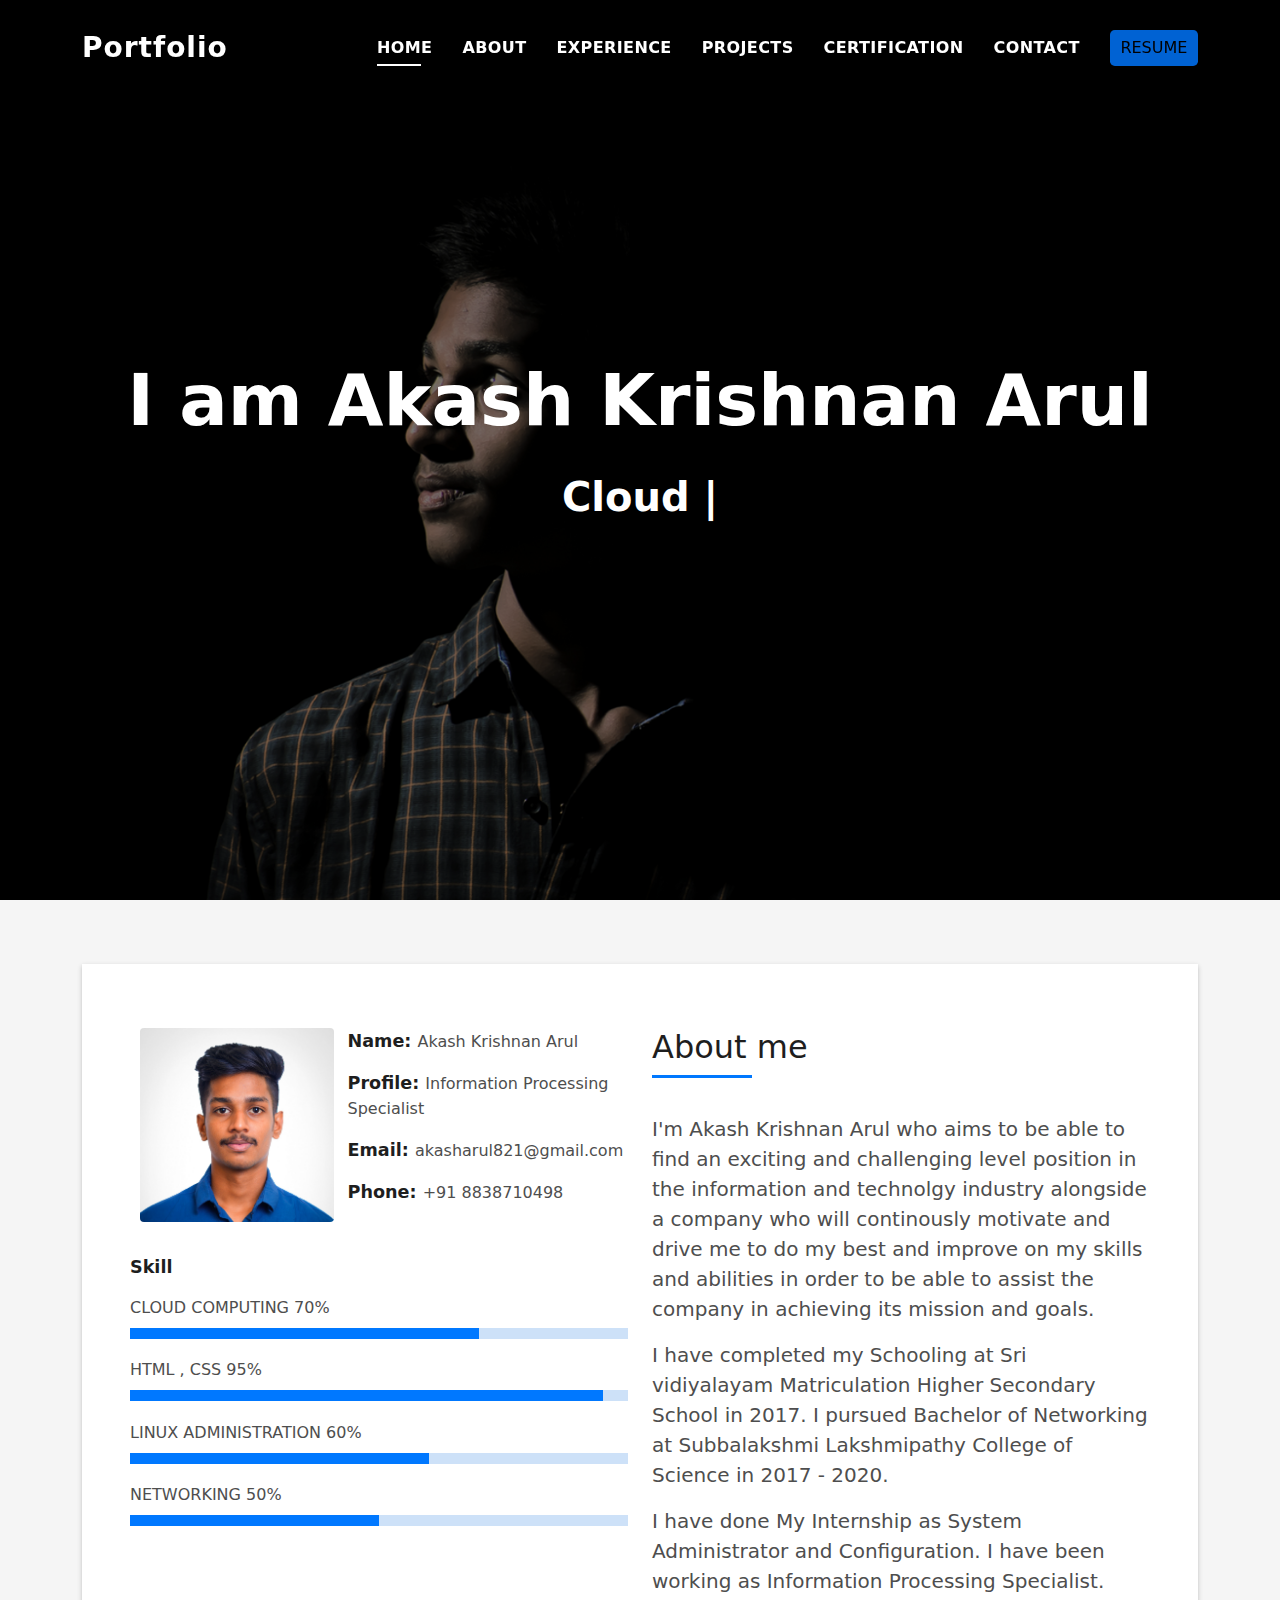
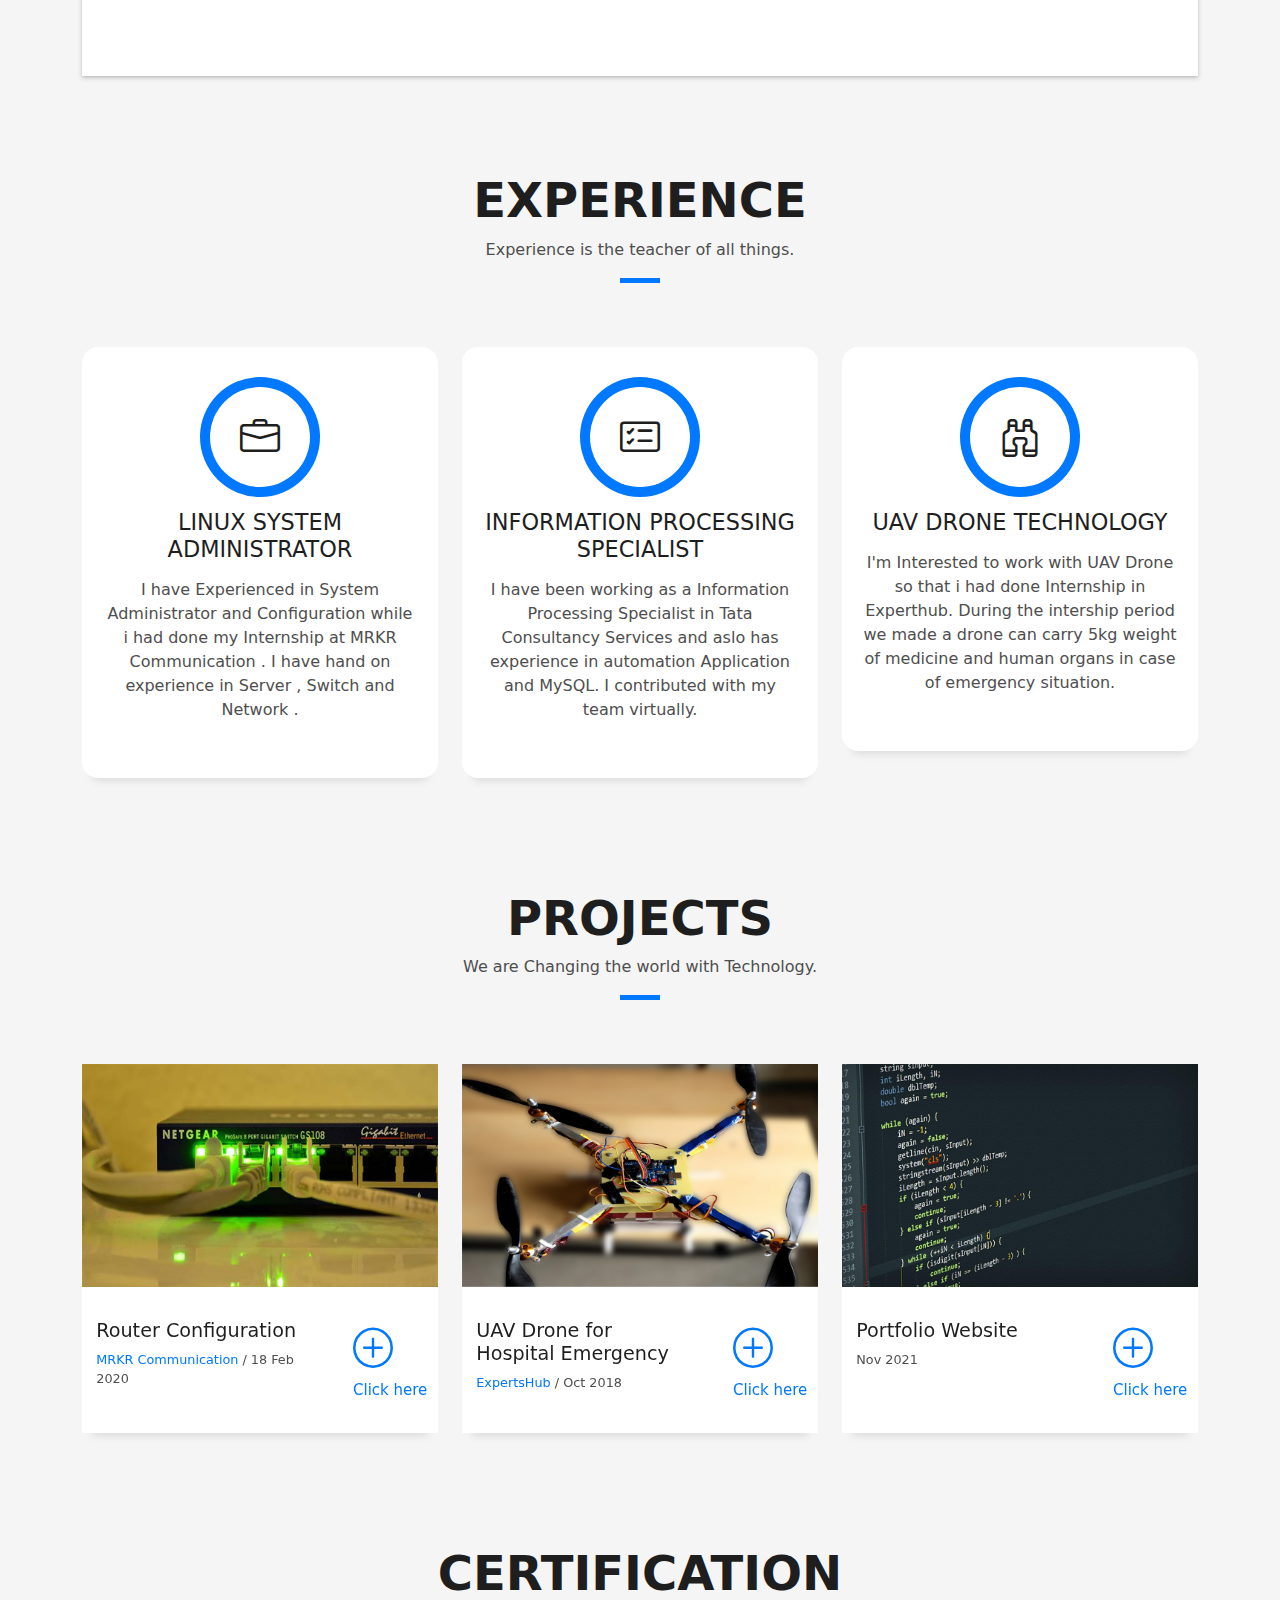
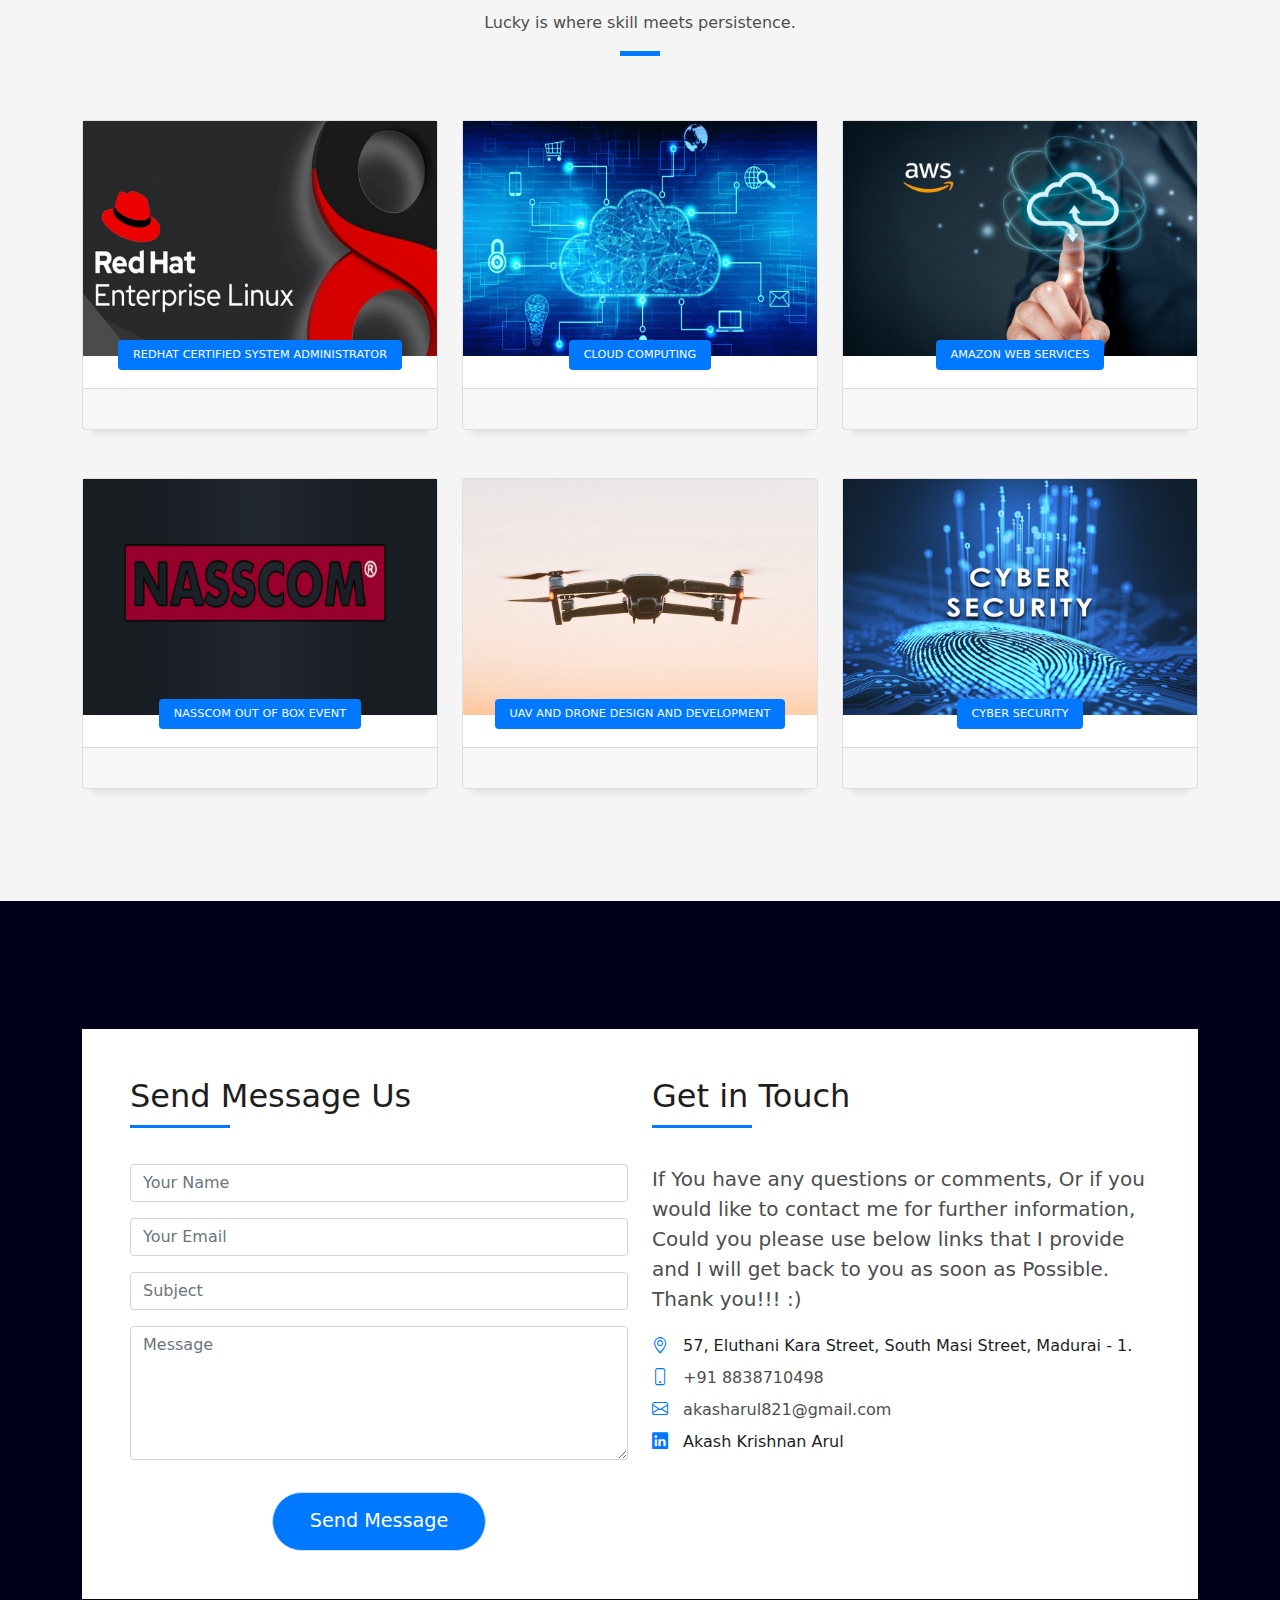
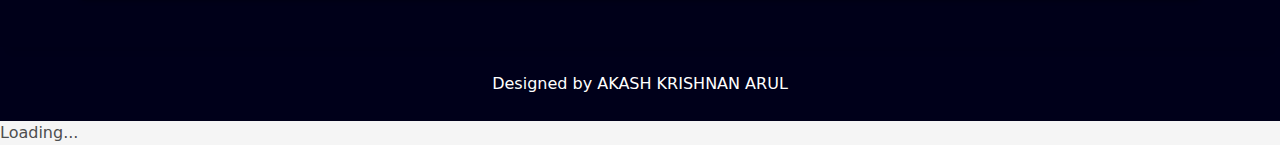
<file: index.html>
<!DOCTYPE html>
<html lang="en">

<head>
  
  <!-- Global site tag (gtag.js) - Google Analytics -->
<script async src="https://www.googletagmanager.com/gtag/js?id=G-VMKD4ZJN0X"></script>
<script>
  window.dataLayer = window.dataLayer || [];
  function gtag(){dataLayer.push(arguments);}
  gtag('js', new Date());

  gtag('config', 'G-VMKD4ZJN0X');
</script>
  
  <meta charset="utf-8">
  <meta content="width=device-width, initial-scale=1.0" name="viewport">

  <title>Akash Krishnan Arul Portfolio</title>
  <meta content="" name="description">
  <meta content="" name="keywords">

  <!-- Favicons -->
  <link href="assets/img/AK icon.jpg" rel="icon">
  <link href="assets/img/AK--icon.jpg" rel="apple-touch-icon">

  <!-- Vendor CSS Files -->
  <link href="assets/vendor/bootstrap/css/bootstrap.min.css" rel="stylesheet">
  <link href="assets/vendor/bootstrap-icons/bootstrap-icons.css" rel="stylesheet">
  <link href="assets/vendor/glightbox/css/glightbox.min.css" rel="stylesheet">
  <link href="assets/vendor/swiper/swiper-bundle.min.css" rel="stylesheet">

  <!-- Template Main CSS File -->
  <link href="assets/css/style.css" rel="stylesheet">
   <!-- Template Main ajax script -->
  <script src="https://ajax.googleapis.com/ajax/libs/jquery/3.5.1/jquery.min.js"></script>
</head>

<body>



  <!-- ======= Header ======= -->
  <header id="header" class="fixed-top">
    <div class="container d-flex align-items-center justify-content-between">

      <h1 class="logo"><a href="index.html">Portfolio</a></h1>
      <!-- Uncomment below if you prefer to use an image logo -->
      <!-- <a href="index.html" class="logo"><img src="assets/img/logo.png" alt="" class="img-fluid"></a>-->

      <nav id="navbar" class="navbar">
        <ul>
          <li><a class="nav-link scrollto active" href="#hero">Home</a></li>
          <li><a  class="nav-link scrollto" href="#about">About</a></li>
          <li><a class="nav-link scrollto" href="#services">Experience</a></li>
          <li><a class="nav-link scrollto " href="#work">Projects</a></li>
           <li><a class="nav-link scrollto " href="#blog">Certification</a></li>
          <li><a class="nav-link scrollto" href="#contact">Contact</a></li>
          <li><a href="assets\file\A Akash Krishnan .pdf" input type="button" value="Download!"> <button class="button button3">RESUME </button></a></li>
        </ul>
        <i class="bi bi-list mobile-nav-toggle"></i>
      </nav><!-- .navbar -->

    </div>
  </header><!-- End Header -->

  <!-- ======= Hero Section ======= -->
  <div id="hero" class="hero route bg-image" style="background-image: url(assets/img/AKBG.jpg)">
    <div class="overlay-itro"></div>
    <div class="hero-content display-table">
      <div class="table-cell">
        <div class="container">
          <!--<p class="display-6 color-d">Hello, world!</p>-->
          <h1 class="hero-title mb-4">I am Akash Krishnan Arul</h1>
          <p class="hero-subtitle"><span class="typed" data-typed-items="Cloud Engineer, Linux Administrator,Web Designer, Web Developer,"></span></p>
          <!-- <p class="pt-3"><a class="btn btn-primary btn js-scroll px-4" href="#about" role="button">Learn More</a></p> -->
        </div>
      </div>
    </div>
  </div><!-- End Hero Section -->

  <main id="main">

    <!-- ======= About Section ======= -->
    <section id="about" class="about-mf sect-pt4 route">
      <div class="container">
        <div class="row">
          <div class="col-sm-12">
            <div class="box-shadow-full">
              <div class="row">
                <div class="col-md-6">
                  <div class="row">
                    <div class="col-sm-6 col-md-5">
                      <div class="about-img">
                        <img src="assets/img/ak.jpg" class="img-fluid rounded b-shadow-a" alt="">
                      </div>
                    </div>
                    <div class="col-sm-6 col-md-7">
                      <div class="about-info">
                        <p><span class="title-s">Name: </span> <span>Akash Krishnan Arul</span></p>
                        <p><span class="title-s">Profile: </span> <span>Information Processing Specialist  </span></p>
                        <p><span class="title-s">Email: </span> <span>akasharul821@gmail.com</span></p>
                        <p><span class="title-s">Phone: </span> <span>+91 8838710498</span></p>
                      </div>
                    </div>
                  </div>
                  <div class="skill-mf">
                    <p class="title-s">Skill</p>
                    <span>CLOUD COMPUTING</span> <span class="pull-right">70%</span>
                    <div class="progress progress-moved">
                      <div class="progress-bar" role="progressbar" style="width: 70%;" aria-valuenow="70" aria-valuemin="0" aria-valuemax="100"></div>
                    </div>
                    <span>HTML , CSS</span> <span class="pull-right">95%</span>
                    <div class="progress progress-moved">
                      <div class="progress-bar" role="progressbar" style="width: 95%" aria-valuenow="100" aria-valuemin="0" aria-valuemax="100"></div>
                    </div>
                    <span>LINUX ADMINISTRATION</span> <span class="pull-right">60%</span>
                    <div class="progress progress-moved">
                      <div class="progress-bar" role="progressbar" style="width: 60%" aria-valuenow="60" aria-valuemin="0" aria-valuemax="100"></div>
                    </div>
                    <span>NETWORKING</span> <span class="pull-right">50%</span>
                    <div class="progress progress-moved">
                      <div class="progress-bar" role="progressbar" style="width: 50%" aria-valuenow="50" aria-valuemin="0" aria-valuemax="100"></div>
                    </div>
                  </div>
                </div>
                <div class="col-md-6">
                  <div class="about-me pt-4 pt-md-0">
                    <div class="title-box-2">
                      <h5 class="title-left">
                        About me
                      </h5>
                    </div>
                    <p class="lead">
                     I'm Akash Krishnan Arul who aims to be able to find an exciting and challenging  level position in the information and technolgy industry alongside a company who will continously motivate and drive me to do my best and improve on my skills and abilities in order to be able to assist the company in achieving its  mission and goals. 
                    </p>
                    <p class="lead">
                     I have completed my Schooling at Sri vidiyalayam Matriculation Higher Secondary School in 2017. I pursued Bachelor of Networking at Subbalakshmi Lakshmipathy College of Science in 2017 - 2020. 
                    </p>
                    <p class="lead">
                     I have done My Internship as System Administrator and Configuration. I have been working as Information Processing Specialist.
                    </p>
                  </div>
                </div>
              </div>
            </div>
          </div>
        </div>
      </div>
    </section><!-- End About Section -->

    <!-- ======= Services Section ======= -->
    <section id="services" class="services-mf pt-5 route">
      <div class="container">
        <div class="row">
          <div class="col-sm-12">
            <div class="title-box text-center">
              <h3 class="title-a">
                Experience 
              </h3>
              <p class="subtitle-a">
                 Experience is the teacher of all things.
              </p>
              <div class="line-mf"></div>
            </div>
          </div>
        </div>
        <div class="row">
          <div class="col-md-4">
            <div class="service-box">
              <div class="service-ico">
                <span class="ico-circle"><i class="bi bi-briefcase"></i></span>
              </div>
              <div class="service-content">
                <h2 class="s-title">Linux System Administrator</h2>
                <p class="s-description text-center">
                 I have Experienced in System Administrator and Configuration while i had done my Internship  at MRKR Communication . I have hand on experience in Server , Switch and Network .
                </p>
              </div>
            </div>
          </div>
          <div class="col-md-4">
            <div class="service-box">
              <div class="service-ico">
                <span class="ico-circle"><i class="bi bi-card-checklist"></i></span>
              </div>
              <div class="service-content">
                <h2 class="s-title">Information Processing Specialist</h2>
                <p class="s-description text-center">
                 I have been working as a Information Processing Specialist in Tata Consultancy Services and aslo has experience in automation Application and MySQL. I contributed with my team virtually.
                </p>
              </div>
            </div>
          </div>
          <div class="col-md-4">
            <div class="service-box">
              <div class="service-ico">
              <span class="ico-circle"><i class="bi bi-binoculars"></i></span>
              </div>
              <div class="service-content">
                <h2 class="s-title">UAV Drone Technology</h2>
                <p class="s-description text-center">
                 I'm Interested to work with UAV Drone so that i had done Internship in Experthub. During the intership period we made a drone can carry 5kg weight of medicine and human organs in case of emergency situation. 
                </p>
              </div>
            </div>
          </div>
        </div>
      </div>
    </section><!-- End Services Section -->

    <!-- ======= Portfolio Section ======= -->
    <section id="work" class="portfolio-mf sect-pt4 route">
      <div class="container">
        <div class="row">
          <div class="col-sm-12">
            <div class="title-box text-center">
              <h3 class="title-a">
                Projects
              </h3>
              <p class="subtitle-a">
                We are Changing the world with Technology. 
              </p>
              <div class="line-mf"></div>
            </div>
          </div>
        </div>
        <div class="row">
          <div class="col-md-4">
            <div class="work-box">
              <a href="assets/img/project2.jpg" data-gallery="portfolioGallery" class="portfolio-lightbox">
                <div class="work-img">
                  <img src="assets/img/project2.jpg" alt="" class="img-fluid">
                </div>
              </a>
              <div class="work-content">
                <div class="row">
                  <div class="col-sm-8">
                    <h2 class="w-title">Router Configuration</h2>
                    <div class="w-more">
                      <span class="w-ctegory">MRKR Communication</span> / <span class="w-date">18 Feb 2020</span>
                    </div>
                  </div>
                  <div class="col-sm-4">
                    <div class="w-like">
                      <a href="portfolio-details.html"> <span class="bi bi-plus-circle"></span></a><p style="font-size:15px">Click here</p>
                    </div>
                  </div>
                </div>
              </div>
            </div>
          </div>
          <div class="col-md-4">
            <div class="work-box">
              <a href="assets/img/Project.jpg" data-gallery="portfolioGallery" class="portfolio-lightbox">
                <div class="work-img">
                  <img src="assets/img/Project.jpg" alt="" class="img-fluid">
                </div>
              </a>
              <div class="work-content">
                <div class="row">
                  <div class="col-sm-8">
                    <h2 class="w-title">UAV Drone for Hospital Emergency</h2>
                    <div class="w-more">
                      <span class="w-ctegory">ExpertsHub</span> / <span class="w-date"> Oct 2018</span>
                    </div>
                  </div>
                  <div class="col-sm-4">
                    <div class="w-like">
                      <a href="portfolio-details 2.html"> <span class="bi bi-plus-circle"></span></a><p style="font-size:15px">Click here</p>
                    </div>
                  </div>
                </div>
              </div>
            </div>
          </div>
          <div class="col-md-4">
            <div class="work-box">
              <a href="assets/img/project3.jpg" data-gallery="portfolioGallery" class="portfolio-lightbox">
                <div class="work-img">
                  <img src="assets/img/project3.jpg" alt="" class="img-fluid">
                </div>
              </a>
              <div class="work-content">
                <div class="row">
                  <div class="col-sm-8">
                    <h2 class="w-title">Portfolio Website</h2>
                    <div class="w-more">
                     <span class="w-date">Nov 2021</span>
                     <p> </p>
                    </div>
                  </div>
                  <div class="col-sm-4">
                    <div class="w-like">
                      <a href="portfolio-details 3.html"> <span class="bi bi-plus-circle"></span></a><p style="font-size:15px">Click here</p>
                    </div>
                  </div>
                </div>
              </div>
            </div>
          </div>
        </div>
      </div>
    </section><!-- End Portfolio Section -->
     <!-- ======= Blog Section ======= -->
    <section id="blog" class="blog-mf sect-pt4 route">
      <div class="container">
        <div class="row">
          <div class="col-sm-12">
            <div class="title-box text-center">
              <h3 class="title-a">
                Certification
              </h3>
              <p class="subtitle-a">
                Lucky is where skill meets persistence.
              </p>
              <div class="line-mf"></div>
            </div>
          </div>
        </div>
        <div class="row">
          <div class="col-md-4">
            <div class="card card-blog">
              <div class="card-img">
                <img src="assets/img/redhat.jpg" alt="" class="img-fluid"></a>
              </div>
              <div class="card-body">
                <div class="card-category-box">
                  <div class="card-category">
                    <h6 class="category">Redhat Certified System Administrator</h6>
                  </div>
                </div>
              </div>
              <div class="card-footer">
                <div class="post-author">
                </div>
              </div>
            </div>
        </div>
           <div class="col-md-4">
            <div class="card card-blog">
              <div class="card-img">
               <img src="assets/img/CLOUD.jpg" alt="" class="img-fluid"></a>
              </div>
              <div class="card-body">
                <div class="card-category-box">
                  <div class="card-category">
                    <h6 class="category">Cloud Computing </h6>
                  </div>
                </div>
              </div>
              <div class="card-footer">
                <div class="post-author">
                </div>
              </div>
            </div>
          </div>
          <div class="col-md-4">
            <div class="card card-blog">
              <div class="card-img">
                <img src="assets/img/AWS.jpg" alt="" class="img-fluid"></a>
              </div>
              <div class="card-body">
                <div class="card-category-box">
                  <div class="card-category">
                    <h6 class="category">Amazon Web Services</h6>
                  </div>
                </div>
              </div>
              <div class="card-footer">
                <div class="post-author">
                </div>
              </div>
            </div>
          </div>
           <div class="col-md-4">
            <div class="card card-blog">
              <div class="card-img">
                <img src="assets/img/Nasscom.jpg" alt="" class="img-fluid"></a>
              </div>
              <div class="card-body">
                <div class="card-category-box">
                  <div class="card-category">
                    <h6 class="category">NASSCOM Out of Box Event</h6>
                  </div>
                </div>
              </div>
              <div class="card-footer">
                <div class="post-author">
                </div>
              </div>
            </div>
          </div>
          <div class="col-md-4">
            <div class="card card-blog">
              <div class="card-img">
                <img src="assets/img/drone.jpg" alt="" class="img-fluid"></a>
              </div>
              <div class="card-body">
                <div class="card-category-box">
                  <div class="card-category">
                    <h6 class="category">UAV and Drone Design and Development</h6>
                  </div>
                </div>
              </div>
              <div class="card-footer">
                <div class="post-author">
                </div>
              </div>
            </div>
          </div>
           <div class="col-md-4">
            <div class="card card-blog">
              <div class="card-img">
               <img src="assets/img/cyber.jpg" alt="" class="img-fluid"></a>
              </div>
              <div class="card-body">
                <div class="card-category-box">
                  <div class="card-category">
                    <h6 class="category">Cyber Security</h6>
                  </div>
                </div>
              </div>
              <div class="card-footer">
                <div class="post-author">
                </div>
              </div>
            </div>
          </div>
        </div>
      </div>
    </section><!-- End Blog Section -->

    <!-- ======= Contact Section ======= -->
    <section id="contact" class="paralax-mf footer-paralax bg-image sect-mt4 route" style="background-image: url(assets/img/Down-bg.jpg)">
      <div class="overlay-mf"></div>
      <div class="container">
        <div class="row">
          <div class="col-sm-12">
            <div class="contact-mf">
              <div id="contact" class="box-shadow-full">
                <div class="row">
                  <div class="col-md-6">
                    <div class="title-box-2">
                      <h5 class="title-left">
                        Send Message Us
                      </h5>
                    </div>
                    <div>
                      <form action=""   id="submit-form">
                        <div class="row">
                          <div class="col-md-12 mb-3">
                            <div class="form-group">
                              <input type="text" name="name" class="form-control" id="name" placeholder="Your Name" required>
                            </div>
                          </div>
                          <div class="col-md-12 mb-3">
                            <div class="form-group">
                              <input type="email" class="form-control" name="email" id="email" placeholder="Your Email" required>
                            </div>
                          </div>
                          <div class="col-md-12 mb-3">
                            <div class="form-group">
                              <input type="text" class="form-control" name="subject" id="subject" placeholder="Subject" required>
                            </div>
                          </div>
                          <div class="col-md-12">
                            <div class="form-group">
                              <textarea class="form-control" name="message" rows="5" placeholder="Message" required></textarea>
                            </div>
                          </div>
                          <div class="col-md-12 text-center my-3">
                            <div class="error-message"></div>
                          </div>
                          <div class="col-md-12 text-center">
                            <button type="submit" onclick="alert('Successfully Sent !')" class="button button-a button-big button-rouded">Send Message</button>
                            <div class="loading"></div>
                            <div class="sent-message"></div>
                          </div>
                        </div>
                      </form>
                    </div>
                  </div>
                  <div class="col-md-6">
                    <div class="title-box-2 pt-4 pt-md-0">
                      <h5 class="title-left">
                        Get in Touch
                      </h5>
                    </div>
                    <div class="more-info">
                      <p class="lead">
                       If You have any questions or comments, Or if you would like to contact me for further information, Could you please use below links that I provide and I will get back to you as soon as Possible. 
                       Thank you!!! :) 
                      </p>
                      <ul class="list-ico">
                        <li><a href="https://maps.app.goo.gl/Lp67dGpZFX2erKee8"><span class="bi bi-geo-alt"></span> 57, Eluthani Kara Street, South Masi Street, Madurai - 1.</a></li>
                        <li><span class="bi bi-phone"></span> +91 8838710498</li>
                        <li><span class="bi bi-envelope"></span> akasharul821@gmail.com </li>
                        <li><a href="https://www.linkedin.com/in/akash-krishnan-arul-44a637156"><span class="bi bi-linkedin"></span> Akash Krishnan Arul </a></li>
                      </ul>
                    </div>
                  </div>
                </div>
              </div>
            </div>
          </div>
        </div>
      </div>
    </section><!-- End Contact Section -->

  </main><!-- End #main -->

  <!-- ======= Footer ======= -->
  <footer>
    <div class="container">
      <div class="row">
        <div class="col-sm-12">
          <div class="copyright-box">
          
            <div class="credits">
              <!--
              All the links in the footer should remain intact.
              You can delete the links only if you purchased the pro version.
              Licensing information: https://bootstrapmade.com/license/
              Purchase the pro version with working PHP/AJAX contact form: https://bootstrapmade.com/buy/?theme=DevFolio
            -->
              Designed by AKASH KRISHNAN ARUL</a>
            </div>
          </div>
        </div>
      </div>
    </div>
  </footer><!-- End  Footer -->

   <!-- ======= pre loader ======= -->

  <div class="loader">Loading...</div>

  <!-- ======= end pre loader ======= -->

  <!-- Vendor JS Files -->
  <script src="assets/vendor/bootstrap/js/bootstrap.bundle.min.js"></script>
  <script src="assets/vendor/glightbox/js/glightbox.min.js"></script>
  <script src="assets/vendor/php-email-form/validate.js"></script>
  <script src="assets/vendor/purecounter/purecounter.js"></script>
  <script src="assets/vendor/swiper/swiper-bundle.min.js"></script>
  <script src="assets/vendor/typed.js/typed.min.js"></script>

  <!-- Template Main JS File -->
   <script src="assets/js/main.js"></script>
       <script>
        $("#submit-form").submit((e)=>{
            e.preventDefault()
            $.ajax({
                url:"https://script.google.com/macros/s/AKfycbwlmAh2d0H0EI2wT6eq3cOIh2unTMhMseviL1ratF5bVp_wLY2FvKfsLeF85biCNp2U/exec",
                data:$("#submit-form").serialize(),
                method:"post",
                success:function (response){
                    alert("Form submitted successfully")
                    window.location.reload()
                    //window.location.href="https://google.com"
                },
                error:function (err){
                    alert("Something Error")
    
                }
            })
        })
    </script>

</body>

</html>
</file>
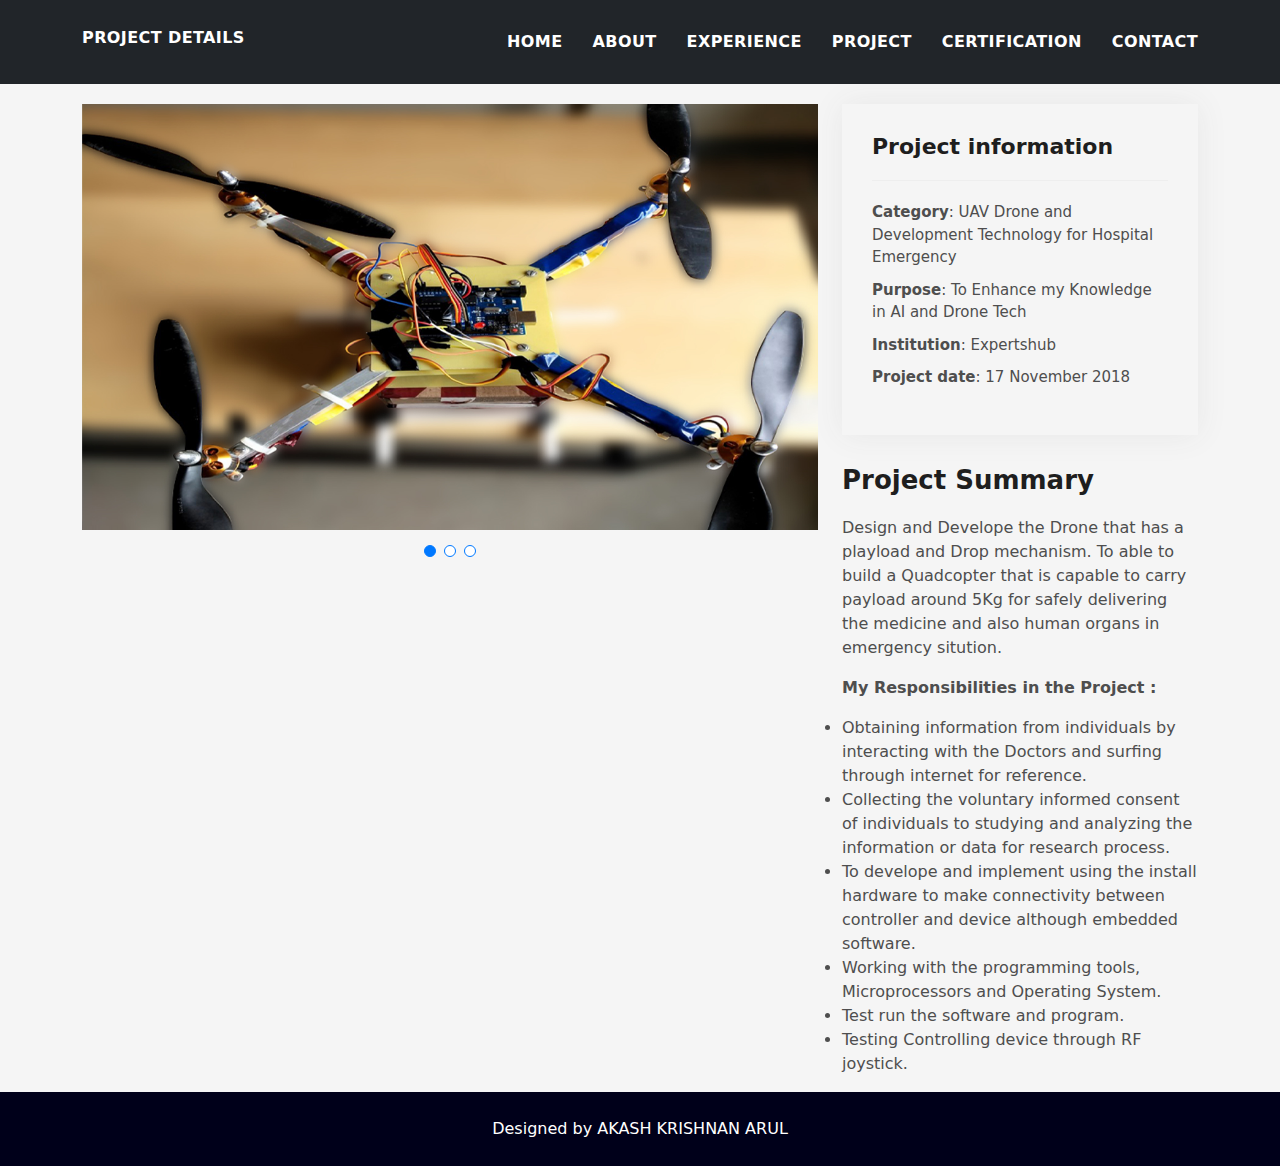
<file: portfolio-details 2.html>
<!DOCTYPE html>
<html lang="en">

<head>
  <meta charset="utf-8">
  <meta content="width=device-width, initial-scale=1.0" name="viewport">

  <title>AKASH KRISHNAN ARUL</title>
  <meta content="" name="description">
  <meta content="" name="keywords">

  <!-- Favicons -->
  <link href="assets/img/AK icon.jpg" rel="icon">
  <link href="assets/img/AK--icon.jpg" rel="apple-touch-icon">

  <!-- Vendor CSS Files -->
  <link href="assets/vendor/bootstrap/css/bootstrap.min.css" rel="stylesheet">
  <link href="assets/vendor/bootstrap-icons/bootstrap-icons.css" rel="stylesheet">
  <link href="assets/vendor/glightbox/css/glightbox.min.css" rel="stylesheet">
  <link href="assets/vendor/swiper/swiper-bundle.min.css" rel="stylesheet">

  <!-- Template Main CSS File -->
  <link href="assets/css/style.css" rel="stylesheet">

  <!-- =======================================================
  * Template Name: DevFolio - v4.6.0
  * Template URL: https://bootstrapmade.com/devfolio-bootstrap-portfolio-html-template/
  * Author: BootstrapMade.com
  * License: https://bootstrapmade.com/license/
  ======================================================== -->
</head>

<body>

  <!-- ======= Header ======= -->
  <header id="header" class="navbar fixed-top navbar-expand-lg navbar-dark bg-dark">
    <div class="container d-flex align-items-center justify-content-between">

      <h1 class=""><a href="index.html">Project Details</a></h1>
      <!-- Uncomment below if you prefer to use an image logo -->
      <!-- <a href="index.html" class="logo"><img src="assets/img/logo.png" alt="" class="img-fluid"></a>-->

      <nav id="navbar" class="navbar">
        <ul>
          <li><a class="navbar" href="index.html">Home</a></li>
          <li><a class="navbar" href="index.html#about">About</a></li>
          <li><a class="navbar" href="index.html#services">Experience</a></li>
          <li><a class="navbar " href="index.html#work">Project</a></li>
          <li><a class="navbar" href="index.html#blog">Certification</a></li>
          <li><a class="navbar" href="index.html#contact">Contact</a></li>
        </ul>
        <i class="bi bi-list mobile-nav-toggle"></i>
      </nav><!-- .navbar -->

    </div>
  </header><!-- End Header -->

      <div class="intro-content display-table">
      <div class="table-cell">
        <div class="container">
          <h2 class="intro-title mb-4"></h2>
          <ol class="breadcrumb d-flex justify-content-center">
            <li class="breadcrumb-item">
            </li>
            <li class="breadcrumb-item active"></li>
          </ol>
        </div>
      </div>
    </div>
  </div>
  <main id="main">

    <!-- ======= Portfolio Details Section ======= -->
    <section id="portfolio-details" class="portfolio-details">
      <div class="container">

        <div class="row gy-4">

          <div class="col-lg-8">
            <div class="portfolio-details-slider swiper">
              <div class="swiper-wrapper align-items-center">

                <div class="swiper-slide">
                  <img src="assets/img/DRONE-1.jpg" alt="">
                </div>

                <div class="swiper-slide">
                  <img src="assets/img/DRONE-2.jpg" alt="">
                </div>

                <div class="swiper-slide">
                  <img src="assets/img/DRONE-J.jpg" alt="">
                </div>

              </div>
              <div class="swiper-pagination"></div>
            </div>
          </div>

          <div class="col-lg-4">
            <div class="portfolio-info">
              <h3>Project information</h3>
              <ul>
                <li><strong>Category</strong>: UAV Drone and Development Technology for Hospital Emergency  </li>
                <li><strong>Purpose</strong>: To Enhance my Knowledge in AI and Drone Tech</li>
                <li><strong>Institution</strong>: Expertshub</li>
                <li><strong>Project date</strong>: 17 November 2018</li>
              </ul>
            </div>
            <div class="portfolio-description">
              <h2>Project Summary</h2>
              <p>
               Design and Develope the Drone that has a playload and Drop mechanism. To able to build a Quadcopter that is capable to carry payload around 5Kg for safely delivering the medicine and also human organs in emergency sitution.
              </p>
              <p><b>My Responsibilities in the Project : </b><li>  Obtaining information from individuals by interacting with the Doctors and surfing through internet for reference.</li>
<li>  Collecting the voluntary informed consent of individuals to studying and analyzing the information or data for research process.</li>
<li> To develope and implement using the install hardware to make connectivity between controller and device although embedded software.</li>
<li> Working with the programming tools, Microprocessors and Operating System.</li>
 <li> Test run the software and program. </li> <li> Testing Controlling device through RF joystick.</li>
</p>
            </div>
          </div>
                                                                                                                                                                                                                                                                                                                                                                                                                                                                                                                                                                                                                                                                                                                                                                                                                                                                                                                                                                                                                                                                                                                                                                                                                                                                                                                                                                                                                     
        </div>

      </div>
    </section><!-- End Portfolio Details Section -->

  </main><!-- End #main -->

  <!-- ======= Footer ======= -->
  <footer>
    <div class="container">
      <div class="row">
        <div class="col-sm-12">
            <div class="credits">
              <!--
              All the links in the footer should remain intact.
              You can delete the links only if you purchased the pro version.
              Licensing information: https://bootstrapmade.com/license/
              Purchase the pro version with working PHP/AJAX contact form: https://bootstrapmade.com/buy/?theme=DevFolio
            -->
              Designed by AKASH KRISHNAN ARUL</a>
            </div>
          </div>
        </div>
      </div>
    </div>
  </footer><!-- End  Footer -->

  <div id="preloader"></div>
  <a href="#" class="back-to-top d-flex align-items-center justify-content-center"><i class="bi bi-arrow-up-short"></i></a>

  <!-- Vendor JS Files -->
  <script src="assets/vendor/bootstrap/js/bootstrap.bundle.min.js"></script>
  <script src="assets/vendor/glightbox/js/glightbox.min.js"></script>
  <script src="assets/vendor/php-email-form/validate.js"></script>
  <script src="assets/vendor/purecounter/purecounter.js"></script>
  <script src="assets/vendor/swiper/swiper-bundle.min.js"></script>
  <script src="assets/vendor/typed.js/typed.min.js"></script>

  <!-- Template Main JS File -->
  <script src="assets/js/main.js"></script>

</body>

</html>
</file>
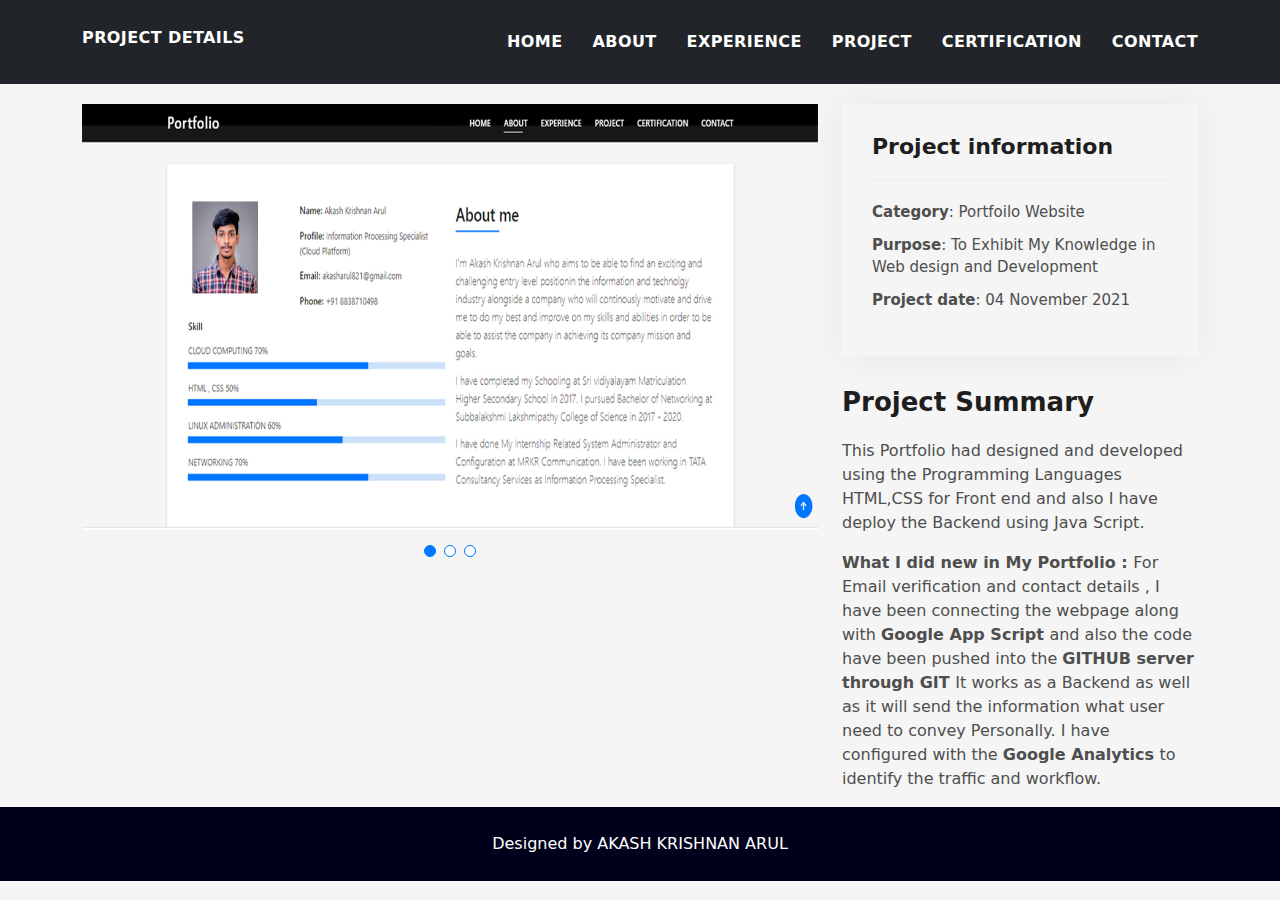
<file: portfolio-details 3.html>
<!DOCTYPE html>
<html lang="en">

<head>
  <meta charset="utf-8">
  <meta content="width=device-width, initial-scale=1.0" name="viewport">

  <title>AKASH KRISHNAN ARUL</title>
  <meta content="" name="description">
  <meta content="" name="keywords">

  <!-- Favicons -->
  <link href="assets/img/AK icon.jpg" rel="icon">
  <link href="assets/img/AK--icon.jpg" rel="apple-touch-icon">

  <!-- Vendor CSS Files -->
  <link href="assets/vendor/bootstrap/css/bootstrap.min.css" rel="stylesheet">
  <link href="assets/vendor/bootstrap-icons/bootstrap-icons.css" rel="stylesheet">
  <link href="assets/vendor/glightbox/css/glightbox.min.css" rel="stylesheet">
  <link href="assets/vendor/swiper/swiper-bundle.min.css" rel="stylesheet">

  <!-- Template Main CSS File -->
  <link href="assets/css/style.css" rel="stylesheet">

  <!-- =======================================================
  * Template Name: DevFolio - v4.6.0
  * Template URL: https://bootstrapmade.com/devfolio-bootstrap-portfolio-html-template/
  * Author: BootstrapMade.com
  * License: https://bootstrapmade.com/license/
  ======================================================== -->
</head>

<body>

  <!-- ======= Header ======= -->
  <header id="header" class="navbar fixed-top navbar-expand-lg navbar-dark bg-dark">
    <div class="container d-flex align-items-center justify-content-between">

      <h1 class=""><a href="index.html">Project Details</a></h1>
      <!-- Uncomment below if you prefer to use an image logo -->
      <!-- <a href="index.html" class="logo"><img src="assets/img/logo.png" alt="" class="img-fluid"></a>-->

      <nav id="navbar" class="navbar">
        <ul>
          <li><a class="navbar" href="index.html">Home</a></li>
          <li><a class="navbar" href="index.html#about">About</a></li>
          <li><a class="navbar" href="index.html#services">Experience</a></li>
          <li><a class="navbar " href="index.html#work">Project</a></li>
          <li><a class="navbar" href="index.html#blog">Certification</a></li>
          <li><a class="navbar" href="index.html#contact">Contact</a></li>
        </ul>
        <i class="bi bi-list mobile-nav-toggle"></i>
      </nav><!-- .navbar -->

    </div>
  </header><!-- End Header -->

      <div class="intro-content display-table">
      <div class="table-cell">
        <div class="container">
          <h2 class="intro-title mb-4"></h2>
          <ol class="breadcrumb d-flex justify-content-center">
            <li class="breadcrumb-item">
            </li>
            <li class="breadcrumb-item active"></li>
          </ol>
        </div>
      </div>
    </div>
  </div>
  <main id="main">

    <!-- ======= Portfolio Details Section ======= -->
    <section id="portfolio-details" class="portfolio-details">
      <div class="container">

        <div class="row gy-4">

          <div class="col-lg-8">
            <div class="portfolio-details-slider swiper">
              <div class="swiper-wrapper align-items-center">

                <div class="swiper-slide">
                  <img src="assets/img/p2.jpg" alt="">
                </div>

                <div class="swiper-slide">
                  <img src="assets/img/P3.jpg" alt="">
                </div>

                <div class="swiper-slide">
                  <img src="assets/img/P1.jpg" alt="">
                </div>

              </div>
              <div class="swiper-pagination"></div>
            </div>
          </div>

          <div class="col-lg-4">
            <div class="portfolio-info">
              <h3>Project information</h3>
              <ul>
                <li><strong>Category</strong>: Portfoilo Website </li>
                <li><strong>Purpose</strong>: To Exhibit My Knowledge in Web design and Development</li>
                <li><strong>Project date</strong>: 04 November 2021</li>
              </ul>
            </div>
            <div class="portfolio-description">
              <h2>Project Summary</h2>
              <p>
               This Portfolio had designed and developed using the Programming Languages HTML,CSS for Front end and also I have deploy the Backend using Java Script.
              </p>
              <p><b>What I did new in My Portfolio : </b>For Email verification and contact details , I have been connecting the webpage along with <b>Google App Script </b> and also the code have been pushed into the <b> GITHUB server through GIT </b>  It works as a Backend as well as it will send the information what user need to convey Personally. I have configured with the <b>Google Analytics </b> to identify the traffic and workflow.</p>
            </div>
          </div>
                                                                                                                                                                                                                                                                                                                                                                                                                                                                                                                                                                                                                                                                                                                                                                                                                                                                                                                                                                                                                                                                                                                                                                                                                                                                                                                                                                                                                     
        </div>

      </div>
    </section><!-- End Portfolio Details Section -->

  </main><!-- End #main -->

  <!-- ======= Footer ======= -->
  <footer>
    <div class="container">
      <div class="row">
        <div class="col-sm-12">
            <div class="credits">
              <!--
              All the links in the footer should remain intact.
              You can delete the links only if you purchased the pro version.
              Licensing information: https://bootstrapmade.com/license/
              Purchase the pro version with working PHP/AJAX contact form: https://bootstrapmade.com/buy/?theme=DevFolio
            -->
              Designed by AKASH KRISHNAN ARUL</a>
            </div>
          </div>
        </div>
      </div>
    </div>
  </footer><!-- End  Footer -->

  <div id="preloader"></div>
  <a href="#" class="back-to-top d-flex align-items-center justify-content-center"><i class="bi bi-arrow-up-short"></i></a>

  <!-- Vendor JS Files -->
  <script src="assets/vendor/bootstrap/js/bootstrap.bundle.min.js"></script>
  <script src="assets/vendor/glightbox/js/glightbox.min.js"></script>
  <script src="assets/vendor/php-email-form/validate.js"></script>
  <script src="assets/vendor/purecounter/purecounter.js"></script>
  <script src="assets/vendor/swiper/swiper-bundle.min.js"></script>
  <script src="assets/vendor/typed.js/typed.min.js"></script>

  <!-- Template Main JS File -->
  <script src="assets/js/main.js"></script>

</body>

</html>
</file>
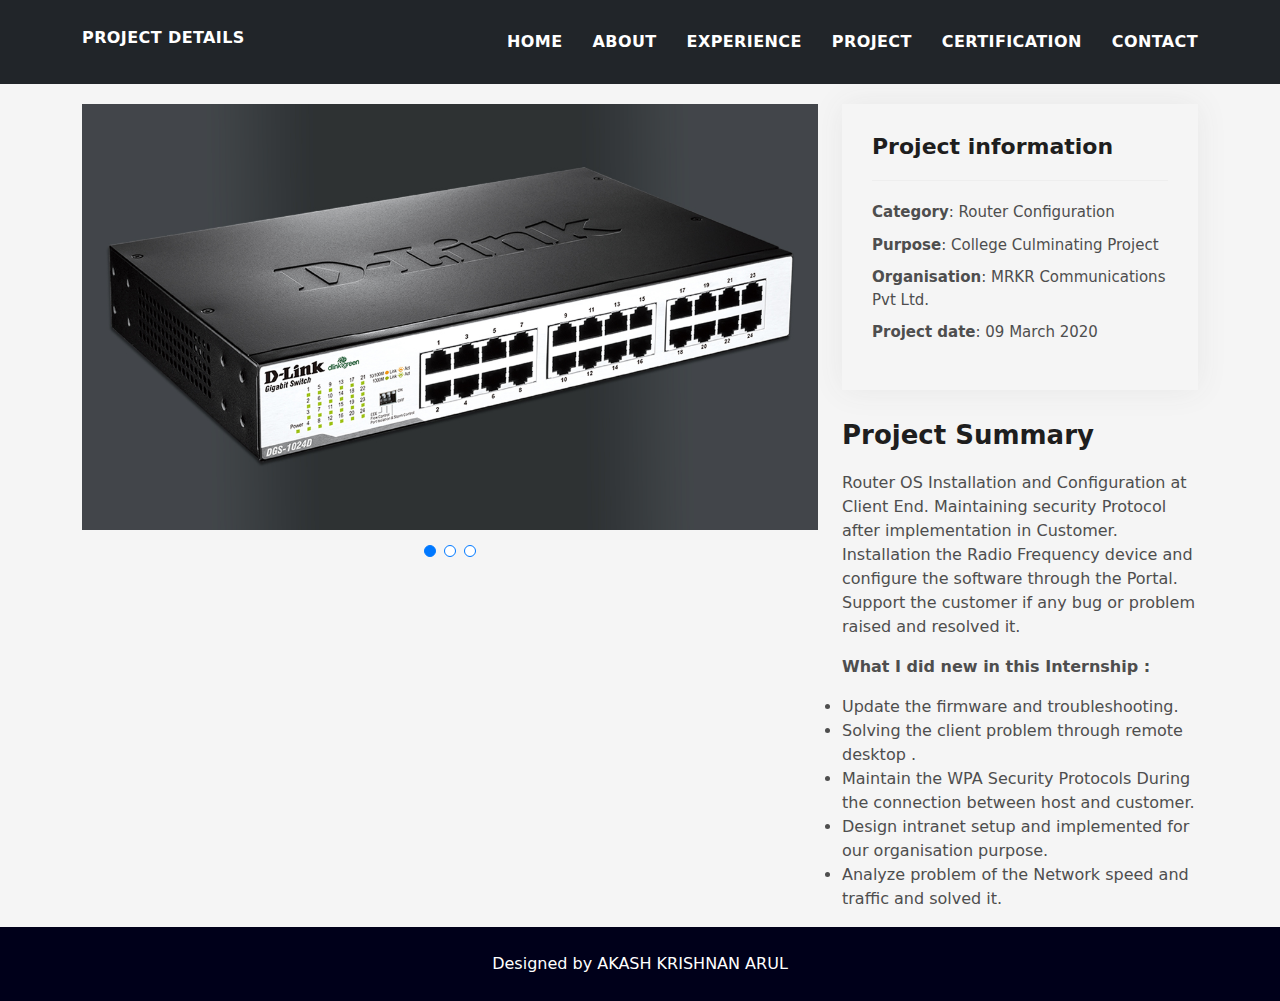
<file: portfolio-details.html>
<!DOCTYPE html>
<html lang="en">

<head>
  <meta charset="utf-8">
  <meta content="width=device-width, initial-scale=1.0" name="viewport">

  <title>AKASH KRISHNAN ARUL</title>
  <meta content="" name="description">
  <meta content="" name="keywords">

  <!-- Favicons -->
  <link href="assets/img/AK icon.jpg" rel="icon">
  <link href="assets/img/AK--icon.jpg" rel="apple-touch-icon">

  <!-- Vendor CSS Files -->
  <link href="assets/vendor/bootstrap/css/bootstrap.min.css" rel="stylesheet">
  <link href="assets/vendor/bootstrap-icons/bootstrap-icons.css" rel="stylesheet">
  <link href="assets/vendor/glightbox/css/glightbox.min.css" rel="stylesheet">
  <link href="assets/vendor/swiper/swiper-bundle.min.css" rel="stylesheet">

  <!-- Template Main CSS File -->
  <link href="assets/css/style.css" rel="stylesheet">

  <!-- =======================================================
  * Template Name: DevFolio - v4.6.0
  * Template URL: https://bootstrapmade.com/devfolio-bootstrap-portfolio-html-template/
  * Author: BootstrapMade.com
  * License: https://bootstrapmade.com/license/
  ======================================================== -->
</head>

<body>

  <!-- ======= Header ======= -->
  <header id="header" class="navbar fixed-top navbar-expand-lg navbar-dark bg-dark">
    <div class="container d-flex align-items-center justify-content-between">

      <h1 class=""><a href="index.html">Project Details</a></h1>
      <!-- Uncomment below if you prefer to use an image logo -->
      <!-- <a href="index.html" class="logo"><img src="assets/img/logo.png" alt="" class="img-fluid"></a>-->

      <nav id="navbar" class="navbar">
        <ul>
          <li><a class="navbar" href="index.html">Home</a></li>
          <li><a class="navbar" href="index.html#about">About</a></li>
          <li><a class="navbar" href="index.html#services">Experience</a></li>
          <li><a class="navbar " href="index.html#work">Project</a></li>
          <li><a class="navbar" href="index.html#blog">Certification</a></li>
          <li><a class="navbar" href="index.html#contact">Contact</a></li>
        </ul>
        <i class="bi bi-list mobile-nav-toggle"></i>
      </nav><!-- .navbar -->

    </div>
  </header><!-- End Header -->

      <div class="intro-content display-table">
      <div class="table-cell">
        <div class="container">
          <h2 class="intro-title mb-4"></h2>
          <ol class="breadcrumb d-flex justify-content-center">
            <li class="breadcrumb-item">
            </li>
            <li class="breadcrumb-item active"></li>
          </ol>
        </div>
      </div>
    </div>
  </div>
  <main id="main">

    <!-- ======= Portfolio Details Section ======= -->
    <section id="portfolio-details" class="portfolio-details">
      <div class="container">

        <div class="row gy-4">

          <div class="col-lg-8">
            <div class="portfolio-details-slider swiper">
              <div class="swiper-wrapper align-items-center">

                <div class="swiper-slide">
                  <img src="assets/img/ROUTER.jpg" alt="">
                </div>

                <div class="swiper-slide">
                  <img src="assets/img/ROUTER-LAN.jpg" alt="">
                </div>

                <div class="swiper-slide">
                  <img src="assets/img/MICRO-DEVICES.jpg" alt="">
                </div>

              </div>
              <div class="swiper-pagination"></div>
            </div>
          </div>

          <div class="col-lg-4">
            <div class="portfolio-info">
              <h3>Project information</h3>
              <ul>
                <li><strong>Category</strong>: Router Configuration</li>
                <li><strong>Purpose</strong>:  College Culminating Project </li>
                 <li><strong>Organisation</strong>: MRKR Communications Pvt Ltd.</li>
                <li><strong>Project date</strong>: 09 March 2020</li>
              </ul>
            </div>
            <div class="portfolio-description">
              <h2>Project Summary</h2>
              <p>
               Router OS Installation and Configuration at Client End. Maintaining security Protocol after implementation in Customer. Installation the Radio Frequency device and configure the software through the Portal. Support the customer if any bug or problem raised and resolved it.
              </p>
              <p><b>What I did new in this Internship : </b><li>   Update the firmware and troubleshooting.</li>
               <li> Solving the client problem through remote desktop .</li>
                <li> Maintain the WPA Security Protocols During the connection between host and customer.</li>
                  <li> Design intranet setup and implemented for our organisation purpose.</li>
                    <li> Analyze problem of the Network speed and traffic and solved it.</li>
</p>
            </div>
          </div>
                                                                                                                                                                                                                                                                                                                                                                                                                                                                                                                                                                                                                                                                                                                                                                                                                                                                                                                                                                                                                                                                                                                                                                                                                                                                                                                                                                                                                     
        </div>

      </div>
    </section><!-- End Portfolio Details Section -->

  </main><!-- End #main -->

  <!-- ======= Footer ======= -->
  <footer>
    <div class="container">
      <div class="row">
        <div class="col-sm-12">
            <div class="credits">
              <!--
              All the links in the footer should remain intact.
              You can delete the links only if you purchased the pro version.
              Licensing information: https://bootstrapmade.com/license/
              Purchase the pro version with working PHP/AJAX contact form: https://bootstrapmade.com/buy/?theme=DevFolio
            -->
              Designed by AKASH KRISHNAN ARUL</a>
            </div>
          </div>
        </div>
      </div>
    </div>
  </footer><!-- End  Footer -->

  <div id="preloader"></div>
  <a href="#" class="back-to-top d-flex align-items-center justify-content-center"><i class="bi bi-arrow-up-short"></i></a>

  <!-- Vendor JS Files -->
  <script src="assets/vendor/bootstrap/js/bootstrap.bundle.min.js"></script>
  <script src="assets/vendor/glightbox/js/glightbox.min.js"></script>
  <script src="assets/vendor/php-email-form/validate.js"></script>
  <script src="assets/vendor/purecounter/purecounter.js"></script>
  <script src="assets/vendor/swiper/swiper-bundle.min.js"></script>
  <script src="assets/vendor/typed.js/typed.min.js"></script>

  <!-- Template Main JS File -->
  <script src="assets/js/main.js"></script>

</body>

</html>
</file>
<file: assets/css/style.css>
/**
* Template Name: DevFolio - v4.6.0
* Template URL: https://bootstrapmade.com/devfolio-bootstrap-portfolio-html-template/
* Author: BootstrapMade.com
* License: https://bootstrapmade.com/license/
*/

/*--------------------------------------------------------------
# General
--------------------------------------------------------------*/
body {
  background-color: #f5f5f5;
  color: #4e4e4e;
}

h1,
h2,
h3,
h4,
h5,
h6 {
  color: #1e1e1e;
}

a {
  color: #1e1e1e;
  text-decoration: none;
  transition: all 0.5s ease-in-out;
}
a:hover {
  color: #0078ff;
  text-decoration: none;
  transition: all 0.5s ease-in-out;
}

.p-r {
  position: relative;
}

.color-a {
  text-decoration: none;
  color: #0078ff;
}

.color-d {
  color: #f5f5f5;
}

.color-text-a {
  text-decoration: none;
  color: #4e4e4e;
}

.box-shadow, .card-blog, .work-box, .service-box, .paralax-mf {
  box-shadow: 0 13px 8px -10px rgba(0, 0, 0, 0.1);
}

.box-shadow-a, .button:hover {
  text-decoration: none;
  box-shadow: 0 0 0 4px #cde1f8;
}

.display-5 {
  font-size: 2.5rem;
  font-weight: 300;
  line-height: 1.1;
}

.display-6 {
  font-size: 2rem;
  font-weight: 300;
  line-height: 1.1;
}

.avatar {
  width: 32px;
  height: 32px;
  margin-right: 4px;
  overflow: hidden;
}

.bg-image {
  background-repeat: no-repeat;
  background-attachment: fixed;
  background-size: cover;
  background-position: center center;
}
@media (max-width: 1024px) {
  .bg-image {
    background-attachment: scroll;
  }
}

.overlay-mf {
  background-color:#00001a;
}

.overlay-mf {
  position: absolute;
  top: 0;
  left: 0px;
  padding: 0;
  height: 100%;
  width: 100%;
  opacity: 0.7;
}
.paralax-mf {
   background-color:#00001a;
 }

.paralax-mf {
  position: relative;
  padding: 8rem 0;
}

.display-table {
  width: 100%;
  height: 100%;
  display: table;
}

.table-cell {
  display: table-cell;
  vertical-align: middle;
}

/*--/ Sections /--*/
.sect-4 {
  padding: 4rem 0;
}

.sect-pt4 {
  padding-top: 4rem;
}

.sect-mt4 {
  margin-top: 4rem;
}

/*--/ Title s /--*/
.title-s {
  font-weight: 600;
  color: #1e1e1e;
  font-size: 1.1rem;
}

/*--/ Title A /--*/
.title-box {
  margin-bottom: 4rem;
}

.title-a {
  text-decoration: none;
  font-size: 3rem;
  font-weight: bold;
  text-transform: uppercase;
}

.subtitle-a {
  text-decoration: none;
  color: #4e4e4e;
}

.line-mf {
  width: 40px;
  height: 5px;
  background-color: #0078ff;
  margin: 0 auto;
}

/*--/ Title Left /--*/
.title-box-2 {
  margin-bottom: 3rem;
}

.title-left {
  font-size: 2rem;
  position: relative;
}
.title-left:before {
  content: "";
  position: absolute;
  height: 3px;
  background-color: #0078ff;
  width: 100px;
  bottom: -12px;
}

/*------/ Box /------*/
.box-pl2 {
  padding-left: 2rem;
}

.box-shadow-full {
  padding: 3rem 1.25rem;
  position: relative;
  background-color: #fff;
  margin-bottom: 3rem;
  z-index: 2;
  box-shadow: 0 1px 1px 0 rgba(0, 0, 0, 0.06), 0 2px 5px 0 rgba(0, 0, 0, 0.2);
}
@media (min-width: 768px) {
  .box-shadow-full {
    padding: 3rem;
  }
}

/*------/ Socials /------*/
.socials {
  padding: 1.5rem 0;
}
.socials ul li {
  display: inline-block;
}
.socials .ico-circle {
  height: 40px;
  width: 40px;
  font-size: 1.2rem;
  border-radius: 50%;
  line-height: 1.6;
  margin: 0 15px 0 0;
  box-shadow: 0 0 0 3px #0078ff;
  transition: all 500ms ease;
}
.socials .ico-circle:hover {
  background-color: #0078ff;
  color: #fff;
  box-shadow: 0 0 0 3px #cde1f8;
  transition: all 500ms ease;
}

/*------/ Ul resect /------*/
.ul-resect, .widget-tags ul, .widget-sidebar .list-sidebar, .box-comments .list-comments, .blog-wrapper .post-meta ul, .list-ico, .socials ul {
  list-style: none;
  padding-left: 0;
  margin-bottom: 0;
}

.list-ico {
  line-height: 2;
}
.list-ico span {
  color: #0078ff;
  margin-right: 10px;
}

/*------/ Ico Circle /------*/
.ico-circle {
  height: 100px;
  width: 100px;
  font-size: 2rem;
  border-radius: 50%;
  line-height: 1.55;
  margin: 0 auto;
  text-align: center;
  box-shadow: 0 0 0 10px #0078ff;
  display: block;
}

/*------/ Owl Carousel /------*/
.owl-theme .owl-dots {
  text-align: center;
  margin-top: 18px;
}
.owl-theme .owl-dots .owl-dot {
  display: inline-block;
}
.owl-theme .owl-dots .owl-dot span {
  width: 18px;
  height: 7px;
  margin: 5px 5px;
  background: #cde1f8;
  border: 0px solid #cde1f8;
  display: block;
  transition: all 0.6s ease-in-out;
  cursor: pointer;
}
.owl-theme .owl-dots .owl-dot:hover span {
  background-color: #cde1f8;
}
.owl-theme .owl-dots .owl-dot.active span {
  background-color: #1B1B1B;
  width: 25px;
}

/*--/ Scrolltop s /--*/
.scrolltop-mf {
  position: relative;
  display: none;
}
.scrolltop-mf span {
  z-index: 999;
  position: fixed;
  width: 42px;
  height: 42px;
  background-color: #0078ff;
  opacity: 0.7;
  font-size: 1.6rem;
  line-height: 1.5;
  text-align: center;
  color: #fff;
  top: auto;
  left: auto;
  right: 30px;
  bottom: 50px;
  cursor: pointer;
  border-radius: 50%;
}

/*--------------------------------------------------------------
# Back to top button
--------------------------------------------------------------*/
.back-to-top {
  position: fixed;
  visibility: hidden;
  opacity: 0;
  right: 15px;
  bottom: 15px;
  z-index: 996;
  background: #0078ff;
  width: 40px;
  height: 40px;
  border-radius: 50px;
  transition: all 0.4s;
}
.back-to-top i {
  font-size: 28px;
  color: #fff;
  line-height: 0;
}
.back-to-top:hover {
  background: #298eff;
  color: #fff;
}
.back-to-top.active {
  visibility: visible;
  opacity: 1;
}

/*------/ Prelaoder /------*/
#preloader {
  position: fixed;
  top: 0;
  left: 0;
  right: 0;
  bottom: 0;
  z-index: 9999;
  overflow: hidden;
  background: #fff;
}

#preloader:.loader {
  width: 250px;
  height: 50px;
  line-height: 50px;
  text-align: center;
  position: absolute;
  top: 50%;
  left: 50%;
  transform: translate(-50%,-50%);
  font-family: helvetica, arial, sans-serif;
  text-transform: uppercase;
  font-weight: 900;
  color: $color-loader;
  letter-spacing: 0.2em;

}
  
  &::before, &::after {
    content: "";
    display: block;
    width: 15px;
    height: 15px;
    background: $color-loader;
    position: absolute;
    animation: load .7s infinite alternate ease-in-out;

  }
  
  &::before {
    top: 0;
  }
  
  &::after {
    bottom: 0;
  }
}

@keyframes load {
  0% { left: 0; height: 30px; width: 15px }
  50% { height: 8px; width: 40px }
  100% { left: 235px; height: 30px; width: 15px}
}
/*------/ Button /------*/
.button {
  display: inline-block;
  padding: 0.3rem 0.6rem;
  text-align: center;
  vertical-align: middle;
  -webkit-user-select: none;
  -moz-user-select: none;
  user-select: none;
  font-size: 1rem;
  border-radius: 0.3rem;
  border: 1px solid transparent;
  transition: all 500ms ease;
  cursor: pointer;
    background-color: #0062d3;
}
.button:focus {
  outline: 0;
}
.button:hover {
  background-color: #0062d3;
  color: #fff;
  transition: all 500ms ease;
}

.button-a {
  text-decoration: none;
  background-color: #0078ff;
  color: #fff;
  border-color: #cde1f8;
}

.button-big {
  padding: 0.9rem 2.3rem;
  font-size: 1.2rem;
}

.button-rouded {
  border-radius: 5rem;
}

.btn-lg {
  padding: 0.5rem 1rem;
  font-size: 1.25rem;
  line-height: 1.5;
  border-radius: 0.3rem;
}

/*--------------------------------------------------------------
# Header
--------------------------------------------------------------*/
#header {
  transition: all 0.5s;
  z-index: 997;
  padding: 20px 0;
}
#header .logo {
  font-size: 28px;
  margin: 0;
  padding: 0;
  font-weight: 600;
  letter-spacing: 1px;
}
#header .logo a {
  color: #fff;
}
#header .logo img {
  max-height: 40px;
}
#header.header-scrolled {
  background: rgba(0, 0, 0, 0.9);
  padding: 12px 0;
}

/*--------------------------------------------------------------
# Navigation Menu
--------------------------------------------------------------*/
/**
* Desktop Navigation 
*/
.navbar {
  padding: 0;
}
.navbar ul {
  margin: 0;
  padding: 0;
  display: flex;
  list-style: none;
  align-items: center;
}
.navbar li {
  position: relative;
}
.navbar > ul > li {
  white-space: nowrap;
  padding: 10px 0 10px 30px;
}
.navbar a, .navbar a:focus {
  display: flex;
  align-items: center;
  justify-content: space-between;
  color: #fff;
  font-size: 16px;
  font-weight: 600;
  padding: 0;
  white-space: nowrap;
  transition: 0.3s;
  letter-spacing: 0.4px;
  position: relative;
  text-transform: uppercase;
}
.navbar a i, .navbar a:focus i {
  font-size: 12px;
  line-height: 0;
  margin-left: 5px;
}
.navbar > ul > li > a:before {
  content: "";
  position: absolute;
  width: 100%;
  height: 2px;
  bottom: -6px;
  left: 0;
  width: 0;
  background-color: #fff;
  visibility: hidden;
  transition: all 0.3s ease-in-out 0s;
}
.navbar a:hover:before, .navbar li:hover > a:before, .navbar .active:before {
  visibility: visible;
  width: 80%;
}
.navbar a:hover, .navbar .active, .navbar .active:focus, .navbar li:hover > a {
  color: #fff;
}
.navbar .dropdown ul {
  display: block;
  position: absolute;
  left: 30px;
  top: calc(100% + 30px);
  margin: 0;
  padding: 10px 0;
  z-index: 99;
  opacity: 0;
  visibility: hidden;
  background: #fff;
  box-shadow: 0px 0px 30px rgba(127, 137, 161, 0.25);
  transition: 0.3s;
}
.navbar .dropdown ul li {
  min-width: 200px;
}
.navbar .dropdown ul a {
  padding: 10px 20px;
  font-size: 14px;
  text-transform: none;
  color: #4e4e4e;
}
.navbar .dropdown ul a i {
  font-size: 12px;
}
.navbar .dropdown ul a:hover, .navbar .dropdown ul .active:hover, .navbar .dropdown ul li:hover > a {
  color: #0078ff;
}
.navbar .dropdown:hover > ul {
  opacity: 1;
  top: 100%;
  visibility: visible;
}
.navbar .dropdown .dropdown ul {
  top: 0;
  left: calc(100% - 30px);
  visibility: hidden;
}
.navbar .dropdown .dropdown:hover > ul {
  opacity: 1;
  top: 0;
  left: 100%;
  visibility: visible;
}
@media (max-width: 1366px) {
  .navbar .dropdown .dropdown ul {
    left: -90%;
  }
  .navbar .dropdown .dropdown:hover > ul {
    left: -100%;
  }
}

/**
* Mobile Navigation 
*/
.mobile-nav-toggle {
  color: #fff;
  font-size: 28px;
  cursor: pointer;
  display: none;
  line-height: 0;
  transition: 0.5s;
}

@media (max-width: 991px) {
  .mobile-nav-toggle {
    display: block;
  }

  .navbar ul {
    display: none;
  }
}
.navbar-mobile {
  position: fixed;
  overflow: hidden;
  top: 0;
  right: 0;
  left: 0;
  bottom: 0;
  background: rgba(78, 78, 78, 0.9);
  transition: 0.3s;
  z-index: 999;
}
.navbar-mobile .mobile-nav-toggle {
  position: absolute;
  top: 15px;
  right: 15px;
}
.navbar-mobile ul {
  display: block;
  position: absolute;
  top: 55px;
  right: 15px;
  bottom: 15px;
  left: 15px;
  padding: 10px 0;
  background-color: #fff;
  overflow-y: auto;
  transition: 0.3s;
}
.navbar-mobile > ul > li {
  padding: 0;
}
.navbar-mobile a:hover:before, .navbar-mobile li:hover > a:before, .navbar-mobile .active:before {
  visibility: hidden;
}
.navbar-mobile a, .navbar-mobile a:focus {
  padding: 10px 20px;
  font-size: 15px;
  color: #4e4e4e;
}
.navbar-mobile a:hover, .navbar-mobile .active, .navbar-mobile li:hover > a {
  color: #0078ff;
}
.navbar-mobile .getstarted, .navbar-mobile .getstarted:focus {
  margin: 15px;
}
.navbar-mobile .dropdown ul {
  position: static;
  display: none;
  margin: 10px 20px;
  padding: 10px 0;
  z-index: 99;
  opacity: 1;
  visibility: visible;
  background: #fff;
  box-shadow: 0px 0px 30px rgba(127, 137, 161, 0.25);
}
.navbar-mobile .dropdown ul li {
  min-width: 200px;
}
.navbar-mobile .dropdown ul a {
  padding: 10px 20px;
}
.navbar-mobile .dropdown ul a i {
  font-size: 12px;
}
.navbar-mobile .dropdown ul a:hover, .navbar-mobile .dropdown ul .active:hover, .navbar-mobile .dropdown ul li:hover > a {
  color: #0078ff;
}
.navbar-mobile .dropdown > .dropdown-active {
  display: block;
}

/*--------------------------------------------------------------
# Hero Section
--------------------------------------------------------------*/
.hero {
  height: 100vh;
  position: relative;
  color: #fff;
}
.hero .hero-content {
  text-align: center;
  position: absolute;
}
.hero .overlay-itro {
  background-color: rgba(0, 0, 0, 0.6);
  position: absolute;
  top: 0;
  left: 0px;
  padding: 0;
  height: 100%;
  width: 100%;
  opacity: 0.9;
}
.hero .hero-title {
  color: #fff;
  font-weight: 600;
  font-size: 3rem;
}
@media (min-width: 768px) {
  .hero .hero-title {
    font-size: 4.5rem;
  }
}
.hero .hero-subtitle {
  font-size: 1.5rem;
  font-weight: 600;
}
@media (min-width: 768px) {
  .hero .hero-subtitle {
    font-size: 2.5rem;
  }
}
.hero .text-slider-items {
  display: none;
}

.hero-single {
  height: 350px;
}
.hero-single .hero-content {
  margin-top: 30px;
}
.hero-single .hero-title {
  text-transform: uppercase;
  font-size: 3rem;
}
@media (min-width: 768px) {
  .hero-single .hero-title {
    font-size: 3.5rem;
  }
}
.hero-single .breadcrumb {
  background-color: transparent;
  color: #0078ff;
}
.hero-single .breadcrumb .breadcrumb-item:before {
  color: #cde1f8;
}
.hero-single .breadcrumb .breadcrumb-item.active {
  color: #cde1f8;
}
.hero-single .breadcrumb a {
  color: #fff;
}

/*--------------------------------------------------------------
# About
--------------------------------------------------------------*/
.about-mf .box-shadow-full {
  padding-top: 4rem;
  padding-bottom: 4rem;
}
.about-mf .about-img {
  margin-bottom: 2rem;
}
.about-mf .about-img img {
  margin-left: 10px;
}
@media (min-width: 767px) {
  .about-mf .box-pl2 {
    margin-top: 3rem;
    padding-left: 0rem;
  }
}

.skill-mf span {
  color: #4e4e4e;
}
.skill-mf .progress {
  background-color: #cde1f8;
  margin: 0.5rem 0 1.2rem 0;
  border-radius: 0;
  height: 0.7rem;
}
.skill-mf .progress .progress-bar {
  height: 0.7rem;
  background-color: #0078ff;
}
.progress-moved .progress-bar2 {
  width: 85%; 
  background-color: #EF476F;  
  animation: progressAnimation 6s;
}
@keyframes progressAnimation {
  0%   { width: 5%; background-color: #F9BCCA;}
  100% { width: 85%; background-color: #EF476F; }
}

/*--------------------------------------------------------------
# Services
--------------------------------------------------------------*/
.service-box {
  background-color: #fff;
  padding: 2.5rem 1.3rem;
  border-radius: 1rem;
  margin-bottom: 3rem;
  text-align: center;
}
.service-box:hover .ico-circle {
  transition: all 500ms ease;
  color: #fff;
  background-color: #0078ff;
  box-shadow: 0 0 0 10px #cde1f8;
}
.service-box .service-ico {
  margin-bottom: 1rem;
  color: #1e1e1e;
}
.service-box .ico-circle {
  transition: all 500ms ease;
  display: inline-flex;
  align-items: center;
  justify-content: center;
}
.service-box .ico-circle i {
  line-height: 0;
  font-size: 40px;
}
.service-box .s-title {
  font-size: 1.4rem;
  text-transform: uppercase;
  text-align: center;
  padding: 0.4rem 0;
}
.service-box .s-description {
  color: #4e4e4e;
}

/*--------------------------------------------------------------
# Counter
--------------------------------------------------------------*/
.counter-box {
  color: #fff;
  text-align: center;
}
@media (min-width: 577px) {
  .counter-box {
    margin-bottom: 1.8rem;
  }
}

.counter-ico {
  margin-bottom: 1rem;
}
.counter-ico .ico-circle {
  height: 60px;
  width: 60px;
  line-height: 1.5;
  box-shadow: 0 0 0 10px #cde1f8;
}

.counter-num .counter {
  font-size: 2rem;
  margin-bottom: 0;
}

/*--------------------------------------------------------------
# Portfolio
--------------------------------------------------------------*/
.work-box {
  margin-bottom: 3rem;
  -webkit-backface-visibility: hidden;
  backface-visibility: hidden;
  background-color: #fff;
}
.work-box:hover img {
  transform: scale(1.3);
}

.work-img {
  display: block;
  overflow: hidden;
}
.work-img img {
  transition: all 1s;
}

.work-content {
  padding: 2rem 3% 1rem 4%;
}
.work-content .w-more {
  color: #4e4e4e;
  font-size: 0.8rem;
}
.work-content .w-more .w-ctegory {
  color: #0078ff;
}
.work-content .w-like {
  font-size: 2.5rem;
  color: #0078ff;
  float: right;
}
.work-content .w-like a {
  color: #0078ff;
}
.work-content .w-like .num-like {
  font-size: 0.7rem;
}

.w-title {
  font-size: 1.2rem;
}

/*--------------------------------------------------------------
# Portfolio Details
--------------------------------------------------------------*/
.portfolio-details {
  padding-top: 40px;
}
.portfolio-details .portfolio-details-slider img {
  width: 100%;
}
.portfolio-details .portfolio-details-slider .swiper-pagination {
  margin-top: 20px;
  position: relative;
}
.portfolio-details .portfolio-details-slider .swiper-pagination .swiper-pagination-bullet {
  width: 12px;
  height: 12px;
  background-color: #fff;
  opacity: 1;
  border: 1px solid #0078ff;
}
.portfolio-details .portfolio-details-slider .swiper-pagination .swiper-pagination-bullet-active {
  background-color: #0078ff;
}
.portfolio-details .portfolio-info {
  padding: 30px;
  box-shadow: 0px 0 30px rgba(78, 78, 78, 0.08);
}
.portfolio-details .portfolio-info h3 {
  font-size: 22px;
  font-weight: 700;
  margin-bottom: 20px;
  padding-bottom: 20px;
  border-bottom: 1px solid #eee;
}
.portfolio-details .portfolio-info ul {
  list-style: none;
  padding: 0;
  font-size: 15px;
}
.portfolio-details .portfolio-info ul li + li {
  margin-top: 10px;
}
.portfolio-details .portfolio-description {
  padding-top: 30px;
}
.portfolio-details .portfolio-description h2 {
  font-size: 26px;
  font-weight: 700;
  margin-bottom: 20px;
}
.portfolio-details .portfolio-description p {
  padding: 0;
}

/*--------------------------------------------------------------
# Testimonials
--------------------------------------------------------------*/
.testimonial-box {
  color: #fff;
  text-align: center;
}
.testimonial-box .author-test {
  margin-top: 1rem;
}
.testimonial-box .author-test img {
  margin: 0 auto;
}
.testimonial-box .author {
  color: #fff;
  text-transform: uppercase;
  font-weight: 600;
  margin: 1rem 0;
  display: block;
  font-size: 1.4rem;
}
.testimonial-box .comit {
  font-size: 2rem;
  color: #0078ff;
  background-color: #fff;
  width: 52px;
  height: 52px;
  display: block;
  margin: 0 auto;
  border-radius: 50%;
  line-height: 1.6;
}
@media (min-width: 768px) {
  .testimonial-box .description {
    padding: 0 5rem;
  }
}
@media (min-width: 992px) {
  .testimonial-box .description {
    padding: 0 8rem;
  }
}
@media (min-width: 1200px) {
  .testimonial-box .description {
    padding: 0 13rem;
  }
}

.swiper-pagination {
  margin-top: 20px;
  position: relative;
}
.swiper-pagination .swiper-pagination-bullet {
  width: 12px;
  height: 12px;
  background-color: rgba(255, 255, 255, 0.4);
  opacity: 1;
}
.swiper-pagination .swiper-pagination-bullet-active {
  background-color: #fff;
}

/*--------------------------------------------------------------
# Contact
--------------------------------------------------------------*/
.footer-paralax {
  padding: 4rem 0 0 0;
}

.contact-mf {
  margin-top: 4rem;
}
@media (min-width: 767px) {
  .contact-mf .box-pl2 {
    margin-top: 3rem;
    padding-left: 0rem;
  }
}

.php-email-form .error-message {
  display: none;
  color: #fff;
  background: #ed3c0d;
  text-align: center;
  padding: 15px;
  font-weight: 600;
}
.php-email-form .sent-message {
  display: none;
  color: #fff;
  background: #18d26e;
  text-align: center;
  padding: 15px;
  font-weight: 600;
}
.php-email-form .loading {
  display: none;
  background: #fff;
  text-align: center;
  padding: 15px;
}
.php-email-form .loading:before {
  content: "";
  display: inline-block;
  border-radius: 50%;
  width: 24px;
  height: 24px;
  margin: 0 10px -6px 0;
  border: 3px solid #18d26e;
  border-top-color: #eee;
  -webkit-animation: animate-loading 1s linear infinite;
  animation: animate-loading 1s linear infinite;
}
.php-email-form input, .php-email-form textarea {
  border-radius: 0;
  box-shadow: none;
  font-size: 14px;
}
.php-email-form input:focus, .php-email-form textarea:focus {
  border-color: #0078ff;
}
.php-email-form input {
  padding: 10px 15px;
}
.php-email-form textarea {
  padding: 12px 15px;
  margin-bottom: 0;
}
.php-email-form button[type=submit] {
  background: #0078ff;
  border: 0;
  padding: 10px 24px;
  color: #fff;
  transition: 0.4s;
}
.php-email-form button[type=submit]:hover {
  background: #3393ff;
}

@-webkit-keyframes animate-loading {
  0% {
    transform: rotate(0deg);
  }
  100% {
    transform: rotate(360deg);
  }
}

@keyframes animate-loading {
  0% {
    transform: rotate(0deg);
  }
  100% {
    transform: rotate(360deg);
  }
}
/*--------------------------------------------------------------
# Blog
--------------------------------------------------------------*/
@media (min-width: 767px) {
  .card-blog {
    margin-bottom: 3rem;
  }
}
.card-blog .card-body {
  position: relative;
}
.card-blog .card-category-box {
  position: absolute;
  text-align: center;
  top: -16px;
  left: 15px;
  right: 15px;
  line-height: 25px;
  overflow: hidden;
}
.card-blog .card-category {
  display: inline-block;
  color: #fff;
  padding: 0 15px 5px;
  overflow: hidden;
  background-color: #0078ff;
  border-radius: 4px;
}
.card-blog .card-category .category {
  color: #fff;
  display: inline-block;
  text-transform: uppercase;
  font-size: 0.7rem;
  letter-spacing: 0.1px;
  margin-bottom: 0;
}
.card-blog .card-title {
  font-size: 1.3rem;
  margin-top: 0.6rem;
}
.card-blog .card-description {
  color: #4e4e4e;
}
.card-blog .post-author {
  display: inline-block;
}
.card-blog .post-date {
  color: #4e4e4e;
  display: inline-block;
  float: right;
}

/*--------------------------------------------------------------
# Blog Single
--------------------------------------------------------------*/
.post-box,
.form-comments,
.box-comments,
.widget-sidebar {
  padding: 2rem;
  background-color: #fff;
  margin-bottom: 3rem;
}
@media (min-width: 768px) {
  .post-box,
.form-comments,
.box-comments,
.widget-sidebar {
    padding: 3rem;
  }
}

.blog-wrapper .article-title {
  font-size: 1.5rem;
}
@media (min-width: 768px) {
  .blog-wrapper .article-title {
    font-size: 1.9rem;
  }
}
.blog-wrapper .post-meta {
  margin: 1rem 0;
}
.blog-wrapper .post-meta ul {
  border-left: 4px solid #0078ff;
  margin-top: 1rem;
}
.blog-wrapper .post-meta ul li {
  display: inline-block;
  margin-left: 15px;
}
.blog-wrapper .post-meta ul a {
  color: #0078ff;
}
.blog-wrapper .post-meta ul span {
  color: #1e1e1e;
}
.blog-wrapper .blockquote {
  border-left: 4px solid #0078ff;
  padding: 18px;
  font-style: italic;
}

/*------/ Comments /------*/
.box-comments .list-comments li {
  padding-bottom: 40px;
}
.box-comments .list-comments .comment-avatar {
  display: table-cell;
  vertical-align: top;
}
.box-comments .list-comments .comment-avatar img {
  width: 80px;
  height: 80px;
}
.box-comments .list-comments .comment-author {
  font-size: 1.3rem;
}
@media (min-width: 768px) {
  .box-comments .list-comments .comment-author {
    font-size: 1.5rem;
  }
}
.box-comments .list-comments .comment-details {
  display: table-cell;
  vertical-align: top;
  padding-left: 25px;
}
.box-comments .list-comments a {
  color: #0078ff;
}
.box-comments .list-comments span {
  color: #1e1e1e;
  font-style: italic;
}
.box-comments .comment-children {
  margin-left: 40px;
}

/*------/ Sidebar /------*/
.widget-sidebar .sidebar-title {
  font-size: 1.6rem;
  font-weight: 600;
  border-left: 5px solid #0078ff;
  padding-left: 15px;
  text-transform: uppercase;
  margin-bottom: 1.5rem;
}
.widget-sidebar .list-sidebar li {
  position: relative;
  padding: 6px 0 6px 24px;
}
.widget-sidebar .list-sidebar li:before {
  position: absolute;
  content: "";
  width: 10px;
  height: 1px;
  left: 0;
  background-color: #0078ff;
  top: 20px;
}

.sidebar-search input {
  background-color: #fff;
  border-radius: 0;
  transition: all 0.5s ease-in-out;
}
.sidebar-search .btn-search {
  background-color: #0078ff;
  border-color: #0078ff;
  border-radius: 0;
  padding-left: 20px;
  padding-right: 20px;
}

.widget-tags ul li {
  display: inline-block;
  background-color: #0078ff;
  padding: 0.2rem 0.6rem;
  margin-bottom: 0.5rem;
  border-radius: 15px;
}
.widget-tags ul li a {
  color: #fff;
}


/*--------------------------------------------------------------
# Footer
--------------------------------------------------------------*/
footer {
  text-align: center;
  color: #fff;
  padding: 25px 0;
  background:  #00001a;
}
footer .copyright {
  margin-bottom: 0.3rem;
}
footer .credits {
  margin-bottom: 0;
}
footer .credits a {
  color: #fff;
}
</file>
